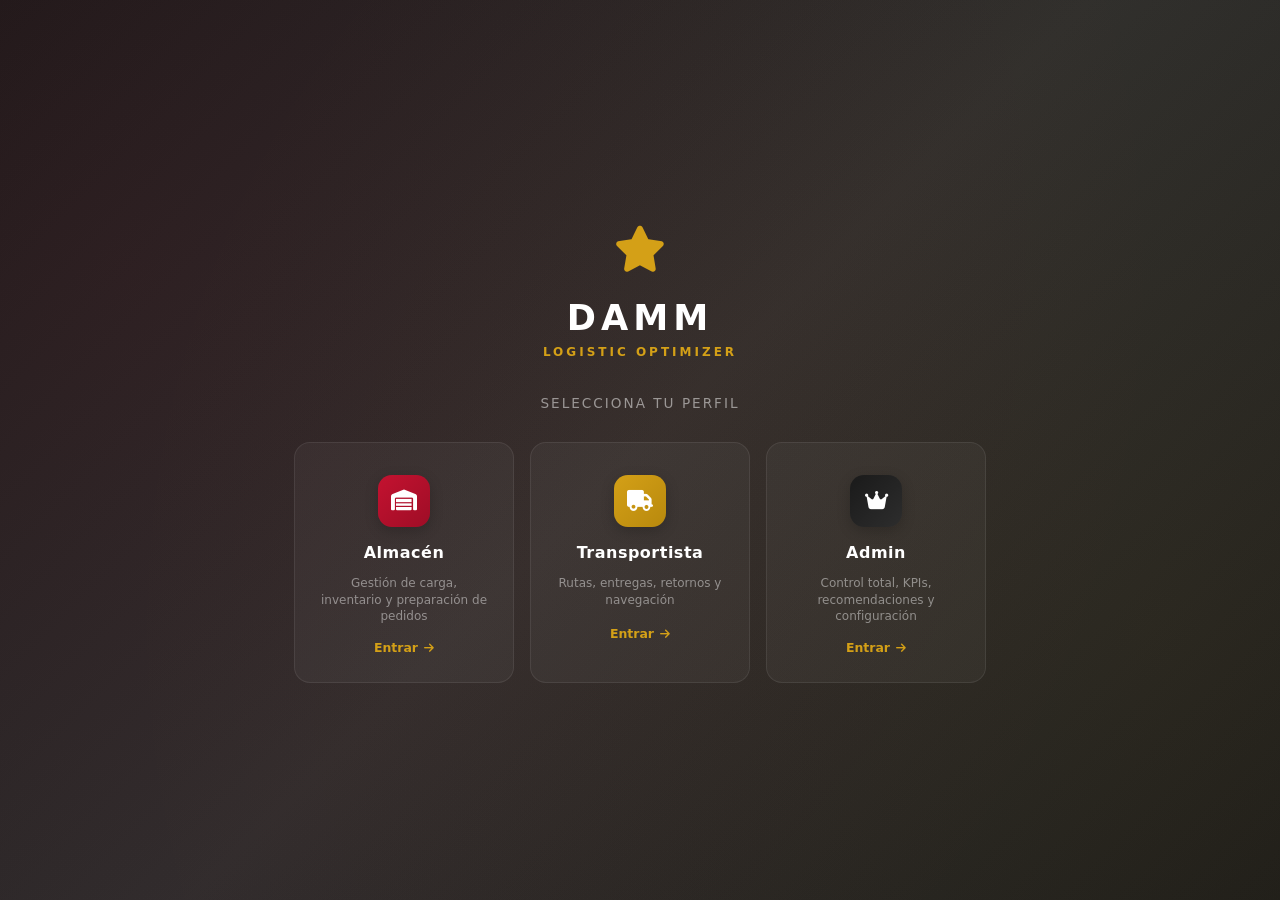
<file: index.html>
<!DOCTYPE html>
<html lang="es">

<head>
  <meta charset="UTF-8">
  <meta name="viewport" content="width=device-width, initial-scale=1.0">
  <title>Damm Logistic Optimizer — Acceso</title>
  <link href="https://cdn.jsdelivr.net/npm/bootstrap@5.3.3/dist/css/bootstrap.min.css" rel="stylesheet">
  <link rel="stylesheet" href="https://cdnjs.cloudflare.com/ajax/libs/font-awesome/6.5.1/css/all.min.css" />
  <link rel="stylesheet" href="css/style.css" />
  <style>
    #app,
    #modal-overlay,
    .leaflet-container,
    canvas {
      display: none !important;
    }

    #toast {
      display: none !important;
    }

    .role-card {
      text-decoration: none;
    }
  </style>
</head>

<body>

  <div id="role-screen">
    <div class="role-bg"></div>
    <div class="role-container">
      <div class="role-header">
        <div class="role-logo"><i class="fas fa-star"></i></div>
        <h1>DAMM</h1>
        <p class="role-subtitle">Logistic Optimizer</p>
      </div>
      <p class="role-prompt">Selecciona tu perfil</p>
      <div class="role-cards">
        <a href="app.html?role=warehouse" class="role-card">
          <div class="role-card-icon" style="background:linear-gradient(135deg,#C41230,#9E0D26)">
            <i class="fas fa-warehouse"></i>
          </div>
          <span class="role-card-title">Almacén</span>
          <span class="role-card-desc">Gestión de carga, inventario y preparación de pedidos</span>
          <span class="role-card-action">Entrar <i class="fas fa-arrow-right"></i></span>
        </a>
        <a href="app.html?role=carrier" class="role-card">
          <div class="role-card-icon" style="background:linear-gradient(135deg,#D4A017,#B8890D)">
            <i class="fas fa-truck"></i>
          </div>
          <span class="role-card-title">Transportista</span>
          <span class="role-card-desc">Rutas, entregas, retornos y navegación</span>
          <span class="role-card-action">Entrar <i class="fas fa-arrow-right"></i></span>
        </a>
        <a href="app.html?role=admin" class="role-card">
          <div class="role-card-icon" style="background:linear-gradient(135deg,#1A1A1A,#2D2D2D)">
            <i class="fas fa-crown"></i>
          </div>
          <span class="role-card-title">Admin</span>
          <span class="role-card-desc">Control total, KPIs, recomendaciones y configuración</span>
          <span class="role-card-action">Entrar <i class="fas fa-arrow-right"></i></span>
        </a>
      </div>
    </div>
  </div>

<script src="https://cdn.jsdelivr.net/npm/bootstrap@5.3.3/dist/js/bootstrap.bundle.min.js"></script>
</body>

</html>
</file>
<file: css/style.css>
:root {
  --damm-red: #C41230;
  --damm-red-dark: #9E0D26;
  --damm-red-light: #F9E1E5;
  --damm-red-lighter: #FDF0F2;
  --damm-gold: #D4A017;
  --damm-gold-dark: #B8890D;
  --damm-gold-light: #FDF3D0;
  --damm-dark: #1A1A1A;
  --damm-dark-2: #2D2D2D;

  --gray-50: #F9FAFB;
  --gray-100: #F3F4F6;
  --gray-200: #E5E7EB;
  --gray-300: #D1D5DB;
  --gray-400: #9CA3AF;
  --gray-500: #6B7280;
  --gray-600: #4B5563;
  --gray-700: #374151;
  --gray-800: #1F2937;
  --gray-900: #111827;

  --text-light: #6B7280;
  --danger: #DC2626;
  --warning: #F59E0B;
  --success: #16A34A;

  --zfin: #DC2626;
  --zplv: #2563EB;
  --uma: #16A34A;

  --radius: 12px;
  --radius-sm: 8px;
  --font: 'Inter', -apple-system, BlinkMacSystemFont, 'Segoe UI', system-ui, sans-serif;
  --shadow-sm: 0 1px 2px rgba(0, 0, 0, 0.05);
  --shadow: 0 1px 3px rgba(0, 0, 0, 0.08), 0 1px 2px rgba(0, 0, 0, 0.04);
  --shadow-md: 0 4px 6px -1px rgba(0, 0, 0, 0.07), 0 2px 4px -2px rgba(0, 0, 0, 0.05);
  --shadow-lg: 0 10px 15px -3px rgba(0, 0, 0, 0.08), 0 4px 6px -4px rgba(0, 0, 0, 0.04);
}

* {
  margin: 0;
  padding: 0;
  box-sizing: border-box;
}

/* ===== ROLE SELECTION SCREEN ===== */
#role-screen {
  position: fixed;
  inset: 0;
  z-index: 9999;
  display: flex;
  align-items: center;
  justify-content: center;
  transition: opacity 0.5s ease, transform 0.5s ease;
  overflow-y: auto;
  background: #1A1A1A;
}

.role-bg {
  position: absolute;
  inset: 0;
  background: linear-gradient(135deg, #1A1A1A 0%, #2D2D2D 50%, #1A1A1A 100%);
  z-index: 0;
}

.role-bg::before {
  content: '';
  position: absolute;
  top: -50%;
  left: -50%;
  width: 200%;
  height: 200%;
  background: radial-gradient(circle at 30% 40%, rgba(196, 18, 48, 0.08) 0%, transparent 50%),
    radial-gradient(circle at 70% 60%, rgba(212, 160, 23, 0.06) 0%, transparent 50%);
  z-index: 0;
}

.role-container {
  position: relative;
  z-index: 1;
  text-align: center;
  padding: 40px;
  max-width: 800px;
  width: 100%;
}

.role-header {
  margin-bottom: 32px;
}

.role-logo {
  width: 64px;
  height: 64px;
  background: transparent;
  border-radius: 16px;
  display: flex;
  align-items: center;
  justify-content: center;
  margin: 0 auto 16px;
  color: var(--damm-gold);
  font-size: 2.88rem;
  box-shadow: none;
}

.role-header h1 {
  color: #fff;
  font-size: 2.2rem;
  font-weight: 900;
  letter-spacing: 5px;
  margin: 0 0 4px;
}

.role-subtitle {
  color: var(--damm-gold);
  font-size: 0.75rem;
  font-weight: 600;
  letter-spacing: 3px;
  text-transform: uppercase;
  margin: 0;
}

.role-prompt {
  color: rgba(255, 255, 255, 0.5);
  font-size: 0.85rem;
  font-weight: 500;
  letter-spacing: 2px;
  text-transform: uppercase;
  margin: 0 0 28px;
}

.role-cards {
  display: flex;
  gap: 16px;
  justify-content: center;
  flex-wrap: wrap;
}

.role-card {
  background: rgba(255, 255, 255, 0.04);
  border: 1px solid rgba(255, 255, 255, 0.08);
  border-radius: 16px;
  padding: 32px 24px 24px;
  width: 220px;
  cursor: pointer;
  transition: all 0.3s ease;
  display: flex;
  flex-direction: column;
  align-items: center;
  gap: 10px;
  font-family: var(--font);
  text-align: center;
  position: relative;
  overflow: hidden;
}

.role-card::before {
  content: '';
  position: absolute;
  top: 0;
  left: 0;
  right: 0;
  height: 3px;
  background: var(--damm-red);
  transform: scaleX(0);
  transition: transform 0.3s ease;
}

.role-card:hover {
  background: rgba(255, 255, 255, 0.08);
  border-color: rgba(255, 255, 255, 0.15);
  transform: translateY(-4px);
  box-shadow: 0 12px 30px rgba(0, 0, 0, 0.3);
}

.role-card:hover::before {
  transform: scaleX(1);
}

.role-card-icon {
  width: 52px;
  height: 52px;
  border-radius: 14px;
  display: flex;
  align-items: center;
  justify-content: center;
  color: #fff;
  font-size: 1.3rem;
  box-shadow: 0 4px 14px rgba(0, 0, 0, 0.2);
  margin-bottom: 4px;
}

.role-card-title {
  color: #fff;
  font-size: 1rem;
  font-weight: 700;
  letter-spacing: 0.5px;
}

.role-card-desc {
  color: rgba(255, 255, 255, 0.45);
  font-size: 0.75rem;
  line-height: 1.4;
  min-height: 36px;
}

.role-card-action {
  color: var(--damm-gold);
  font-size: 0.78rem;
  font-weight: 600;
  display: flex;
  align-items: center;
  gap: 6px;
  margin-top: 4px;
  transition: gap 0.2s ease;
}

.role-card:hover .role-card-action {
  gap: 10px;
}

.role-card-action i {
  font-size: 0.7rem;
}

body {
  font-family: var(--font);
  -webkit-font-smoothing: antialiased;
  color: var(--gray-900);
  background: var(--gray-50);
}

/* ===== LAYOUT ===== */
#app {
  display: flex;
  min-height: 100vh;
}

/* ===== SIDEBAR ===== */
#sidebar {
  width: 240px;
  min-width: 240px;
  background: var(--damm-dark);
  display: flex;
  flex-direction: column;
  position: fixed;
  top: 0;
  left: 0;
  bottom: 0;
  z-index: 200;
  box-shadow: 2px 0 20px rgba(0, 0, 0, 0.15);
}

/* ===== SIDEBAR BRAND ===== */
.sidebar-brand {
  display: flex;
  align-items: center;
  background: transparent;
  padding: 24px 20px 20px;
  border-bottom: 1px solid rgba(255, 255, 255, 0.06);
}

.sidebar-star {
  width: 42px;
  height: 42px;
  background: transparent;
  box-shadow: none;
  border-radius: 10px;
  display: flex;
  align-items: center;
  justify-content: center;
  color: var(--damm-gold);
  font-size: 1.1rem;
  flex-shrink: 0;
}

.sidebar-brand-text h1 {
  color: #fff;
  font-weight: 900;
  font-size: 1.2rem;
  letter-spacing: 3px;
  line-height: 1.1;
  margin: 0;
}

.sidebar-brand-text .subtitle {
  font-size: 0.6rem;
  font-weight: 600;
  color: var(--damm-gold);
  letter-spacing: 1.2px;
  text-transform: uppercase;
  display: block;
  margin-top: 2px;
}

/* ===== SIDEBAR NAV ===== */
.sidebar-nav {
  flex: 1;
  display: flex;
  flex-direction: column;
  padding: 12px 10px;
  gap: 2px;
  overflow-y: auto;
}

.tab {
  display: flex;
  align-items: center;
  gap: 12px;
  width: 100%;
  padding: 11px 14px;
  border: none;
  background: transparent;
  color: rgba(255, 255, 255, 0.5);
  font-size: 0.82rem;
  font-weight: 500;
  font-family: var(--font);
  cursor: pointer;
  border-radius: 8px;
  transition: all 0.2s ease;
  text-align: left;
  position: relative;
}

.tab i {
  width: 20px;
  text-align: center;
  font-size: 0.9rem;
  flex-shrink: 0;
}

.tab:hover {
  color: #fff;
  background: rgba(255, 255, 255, 0.06);
}

.tab.active {
  color: #fff;
  background: rgba(196, 18, 48, 0.15);
  font-weight: 600;
}

.tab.active::before {
  content: '';
  position: absolute;
  left: 0;
  top: 50%;
  transform: translateY(-50%);
  width: 3px;
  height: 20px;
  background: var(--damm-red);
  border-radius: 0 3px 3px 0;
}

/* ===== SIDEBAR ACTIONS ===== */
.sidebar-actions {
  padding: 16px;
  border-top: 1px solid rgba(255, 255, 255, 0.06);
  display: flex;
  flex-direction: column;
  gap: 8px;
}

.sidebar-btn-outline {
  width: 100%;
  padding: 10px 14px;
  border: 1px solid rgba(255, 255, 255, 0.15);
  background: transparent;
  color: rgba(255, 255, 255, 0.7);
  border-radius: 8px;
  font-size: 0.78rem;
  font-weight: 600;
  font-family: var(--font);
  cursor: pointer;
  transition: all 0.2s ease;
  display: flex;
  align-items: center;
  gap: 8px;
  justify-content: center;
}

.sidebar-btn-outline:hover {
  color: #fff;
  border-color: rgba(255, 255, 255, 0.3);
  background: rgba(255, 255, 255, 0.05);
}

.sidebar-btn-primary {
  width: 100%;
  padding: 10px 14px;
  border: none;
  background: var(--damm-red);
  color: #fff;
  border-radius: 8px;
  font-size: 0.78rem;
  font-weight: 700;
  font-family: var(--font);
  cursor: pointer;
  transition: all 0.2s ease;
  display: flex;
  align-items: center;
  gap: 8px;
  justify-content: center;
  letter-spacing: 0.3px;
  box-shadow: 0 3px 10px rgba(196, 18, 48, 0.25);
}

.sidebar-btn-primary:hover {
  background: var(--damm-red-dark);
  box-shadow: 0 4px 14px rgba(196, 18, 48, 0.35);
  transform: translateY(-1px);
}

.sidebar-switch-role {
  display: flex;
  align-items: center;
  justify-content: center;
  gap: 6px;
  padding: 6px;
  font-size: 0.68rem;
  color: rgba(255, 255, 255, 0.3);
  text-decoration: none;
  font-family: var(--font);
  font-weight: 500;
  transition: color 0.2s ease;
  margin-top: 2px;
}

.sidebar-switch-role:hover {
  color: rgba(255, 255, 255, 0.6);
}

/* ===== CONTENT ===== */
#content {
  flex: 1;
  margin-left: 240px;
  overflow-y: auto;
  max-width: calc(1440px + 240px);
  width: 100%;
  padding: 28px 32px !important;
  min-height: 100vh;
}

.panel {
  display: none;
  animation: fadeIn 0.3s ease;
}

.panel.active {
  display: block;
}

@keyframes fadeIn {
  from {
    opacity: 0;
    transform: translateY(10px);
  }

  to {
    opacity: 1;
    transform: translateY(0);
  }
}

.panel h2 {
  font-size: 1.4rem;
  font-weight: 800;
  margin-bottom: 24px;
  display: flex;
  align-items: center;
  gap: 12px;
  color: var(--gray-900);
}

.panel h2::before {
  content: '';
  width: 4px;
  height: 28px;
  background: var(--damm-red);
  border-radius: 4px;
  display: inline-block;
  flex-shrink: 0;
}

/* ===== KPI CARDS ===== */
.kpi-card {
  background: #fff;
  border-radius: var(--radius);
  box-shadow: var(--shadow);
  padding: 20px 16px;
  text-align: center;
  border: 1px solid var(--gray-200);
  transition: all 0.25s ease;
  display: flex;
  flex-direction: column;
  align-items: center;
  gap: 8px;
  height: 100%;
}

.kpi-card:hover {
  transform: translateY(-3px);
  box-shadow: var(--shadow-lg);
  border-color: var(--damm-red-light);
}

.kpi-icon {
  width: 44px;
  height: 44px;
  border-radius: 10px;
  display: flex;
  align-items: center;
  justify-content: center;
  color: #fff;
  font-size: 1.1rem;
  box-shadow: 0 4px 12px rgba(0, 0, 0, 0.15);
}

.kpi-value {
  display: block;
  font-size: 2rem;
  font-weight: 800;
  color: var(--damm-dark);
  letter-spacing: -1px;
  line-height: 1.2;
}

.kpi-label {
  font-size: 0.65rem;
  color: var(--gray-500);
  text-transform: uppercase;
  letter-spacing: 1px;
  font-weight: 700;
}

/* ===== ROUTE ===== */
#routeMap {
  height: 480px;
  border-radius: var(--radius);
  overflow: hidden;
}

#routeStopList {
  max-height: 420px;
  overflow-y: auto;
}

#routeStopList .stop-item {
  display: flex;
  align-items: center;
  padding: 10px 16px;
  border-bottom: 1px solid var(--gray-200);
  font-size: 0.85rem;
  transition: all 0.15s ease;
  cursor: default;
}

#routeStopList .stop-item:hover {
  background: var(--damm-red-lighter);
}

#routeStopList .stop-item .stop-drag-handle {
  color: var(--gray-300);
  margin-right: 8px;
  font-size: 0.7rem;
  cursor: grab;
  flex-shrink: 0;
  visibility: hidden;
}

#routeStopList .stop-item[draggable="true"] .stop-drag-handle {
  visibility: visible;
}

#routeStopList .stop-item[draggable="true"] {
  cursor: grab;
}

#routeStopList .stop-item .stop-order {
  font-weight: 700;
  color: var(--damm-red);
  min-width: 28px;
  flex-shrink: 0;
}

#routeStopList .stop-item .stop-name {
  flex: 1;
  padding: 0 10px;
  font-weight: 500;
  min-width: 0;
  overflow: hidden;
  text-overflow: ellipsis;
  white-space: nowrap;
}

#routeStopList .stop-item .stop-time {
  color: var(--gray-400);
  font-size: 0.78rem;
  white-space: nowrap;
  flex-shrink: 0;
}

#routeStopList .stop-item:nth-child(odd) {
  background: var(--gray-50);
}

#routeStopList .stop-item:nth-child(odd):hover {
  background: var(--damm-red-lighter);
}

#routeStopList .stop-item.high-priority {
  border-left: 3px solid var(--damm-red);
  background: var(--damm-red-lighter);
}

#routeStopList .stop-item.dragging {
  opacity: 0.4;
}

#routeStopList .stop-item.drag-over {
  border-top: 2px solid var(--damm-red);
}

.metric-row {
  display: flex;
  gap: 28px;
  flex-wrap: wrap;
}

.metric-row .metric {
  text-align: center;
}

.metric-row .metric .val {
  font-size: 1.3rem;
  font-weight: 700;
  color: var(--damm-red);
  display: block;
}

.metric-row .metric .lbl {
  font-size: 0.7rem;
  color: var(--gray-400);
  text-transform: uppercase;
  letter-spacing: 0.5px;
  font-weight: 600;
}

.route-metrics {
  background: linear-gradient(135deg, var(--damm-red-lighter), #fff);
  border: 1px solid var(--gray-200);
}

/* ===== TRUCK ===== */
.truck-view {
  background: var(--gray-50);
  border: 2px solid var(--gray-700);
  border-radius: 6px;
  min-height: 160px;
  display: flex;
  padding: 6px;
  gap: 3px;
  overflow-x: auto;
}

.truck-view .pallet-cell {
  width: 56px;
  min-width: 56px;
  height: 110px;
  border: 1.5px solid rgba(0, 0, 0, 0.12);
  border-radius: 4px;
  display: flex;
  flex-direction: column;
  align-items: center;
  justify-content: center;
  font-size: 0.6rem;
  text-align: center;
  cursor: pointer;
  transition: all 0.2s ease;
  position: relative;
}

.truck-view .pallet-cell:hover {
  transform: scale(1.1) translateY(-4px);
  z-index: 5;
  box-shadow: 0 8px 20px rgba(0, 0, 0, 0.2);
}

.truck-view .pallet-cell .pallet-qty {
  font-weight: 700;
  font-size: 0.75rem;
}

.truck-view .pallet-cell .pallet-label {
  font-size: 0.55rem;
  opacity: 0.8;
}

.truck-view .pallet-cell .unload-order {
  position: absolute;
  top: 2px;
  right: 2px;
  background: rgba(0, 0, 0, 0.7);
  color: #fff;
  border-radius: 50%;
  width: 18px;
  height: 18px;
  font-size: 0.55rem;
  display: flex;
  align-items: center;
  justify-content: center;
  font-weight: 700;
}

.truck-labels {
  display: flex;
  justify-content: space-between;
  font-size: 0.68rem;
  color: var(--gray-400);
  padding: 2px 10px;
  margin-bottom: 4px;
  font-weight: 600;
  text-transform: uppercase;
  letter-spacing: 0.5px;
}

.truck-legend {
  display: flex;
  gap: 16px;
  flex-wrap: wrap;
  margin-top: 10px;
  font-size: 0.78rem;
}

.truck-legend .legend-item {
  display: flex;
  align-items: center;
  gap: 6px;
  font-weight: 500;
}

.truck-legend .legend-color {
  width: 14px;
  height: 14px;
  border-radius: 4px;
  border: 1px solid rgba(0, 0, 0, 0.08);
}

#loadPalletList .pallet-group {
  margin-bottom: 16px;
}

#loadPalletList .pallet-group:last-child {
  margin-bottom: 0;
}

#loadPalletList .pallet-group h6 {
  font-weight: 700;
  color: var(--damm-red);
}

#loadPalletList .pallet-group td,
#loadPalletList .pallet-group th {
  padding: 6px 10px;
  border-bottom: 1px solid var(--gray-200);
  text-align: left;
  font-size: 0.8rem;
}

#loadPalletList .pallet-group th {
  background: var(--gray-50);
  font-weight: 600;
  font-size: 0.7rem;
  text-transform: uppercase;
  letter-spacing: 0.3px;
  color: var(--gray-600);
}

/* ===== RECOMMENDATIONS ===== */
#recommendationsList .rec-card {
  border-left: 4px solid var(--damm-red);
  padding: 20px;
  margin-bottom: 14px;
  background: #fff;
  border-radius: 0 var(--radius) var(--radius) 0;
  box-shadow: var(--shadow-sm);
  border: 1px solid var(--gray-200);
  border-left-width: 4px;
  transition: all 0.2s ease;
}

#recommendationsList .rec-card:hover {
  box-shadow: var(--shadow-md);
  transform: translateX(3px);
}

#recommendationsList .rec-card.high {
  border-left-color: var(--damm-red);
}

#recommendationsList .rec-card.medium {
  border-left-color: var(--damm-gold);
}

#recommendationsList .rec-card.low {
  border-left-color: var(--uma);
}

#recommendationsList .rec-card .rec-title {
  font-weight: 700;
  font-size: 0.95rem;
  margin: 6px 0 4px;
  color: var(--gray-900);
}

#recommendationsList .rec-card .rec-desc {
  font-size: 0.85rem;
  color: var(--gray-700);
  margin: 4px 0;
}

#recommendationsList .rec-card .rec-explain {
  font-size: 0.78rem;
  color: var(--gray-600);
  background: var(--gray-50);
  padding: 10px 12px;
  border-radius: 6px;
  margin-top: 8px;
  border: 1px solid var(--gray-200);
}

#recommendationsList .rec-card .rec-impact {
  display: inline-flex;
  align-items: center;
  gap: 4px;
  padding: 3px 10px;
  border-radius: 20px;
  font-size: 0.68rem;
  font-weight: 700;
  text-transform: uppercase;
  letter-spacing: 0.5px;
}

#recommendationsList .rec-card .rec-impact.high {
  background: var(--damm-red-light);
  color: var(--damm-red-dark);
}

#recommendationsList .rec-card .rec-impact.medium {
  background: var(--damm-gold-light);
  color: var(--damm-gold-dark);
}

#recommendationsList .rec-card .rec-impact.low {
  background: #DCFCE7;
  color: #16A34A;
}

/* ===== DATA TABS ===== */
.data-tab {
  padding: 7px 16px;
  border: none;
  background: transparent;
  cursor: pointer;
  font-size: 0.82rem;
  font-weight: 600;
  border-radius: 6px;
  color: var(--gray-600);
  transition: all 0.15s ease;
  font-family: var(--font);
  display: inline-flex;
  align-items: center;
  gap: 7px;
}

.data-tab:hover {
  color: var(--gray-900);
  background: rgba(255, 255, 255, 0.5);
}


.data-tab.active { background: #fff; color: var(--damm-red); box-shadow: var(--shadow-sm); }

.data-table-container .table-wrap { max-height: 520px; overflow-y: auto; overflow-x: auto; }
.data-table-container .table-wrap table { min-width: max-content; }
.data-table-container table { width: 100%; border-collapse: collapse; margin-bottom: 0; font-size: 0.82rem; }
.data-table-container th { background: var(--gray-50); padding: 12px 28px; text-align: left; font-weight: 600; white-space: nowrap; border-bottom: 2px solid var(--gray-200); position: sticky; top: 0; color: var(--gray-600); font-size: 0.72rem; text-transform: uppercase; letter-spacing: 0.3px; }
.data-table-container td { padding: 10px 28px; border-bottom: 1px solid var(--gray-200); white-space: nowrap; }
.data-table-container tr:hover td { background: var(--damm-red-lighter); }

/* ===== MODAL ===== */
.modal-overlay {
  position: fixed;
  inset: 0;
  background: rgba(26, 26, 26, 0.6);
  backdrop-filter: blur(8px);
  display: flex;
  align-items: center;
  justify-content: center;
  z-index: 1055;
  animation: fadeIn 0.2s ease;
}

.modal-overlay.hidden {
  display: none;
}

.modal-overlay .modal-content {
  animation: modalSlide 0.25s ease;
}

@keyframes modalSlide {
  from {
    opacity: 0;
    transform: scale(0.95) translateY(10px);
  }

  to {
    opacity: 1;
    transform: scale(1) translateY(0);
  }
}

/* ===== CARD OVERRIDES ===== */
.card {
  border: 1px solid var(--gray-200);
  box-shadow: var(--shadow-sm);
  border-radius: var(--radius);
  transition: all 0.2s ease;
}

.card:hover {
  box-shadow: var(--shadow-md);
}

.card-title {
  font-weight: 700;
  font-size: 0.95rem;
  color: var(--gray-800);
}

/* ===== SELECT/DROPDOWN ===== */
.form-select-sm,
.form-control-sm {
  font-size: 0.8rem;
  border-radius: 6px;
}

.form-select-sm:focus,
.form-control-sm:focus {
  border-color: var(--damm-red);
  box-shadow: 0 0 0 0.2rem rgba(196, 18, 48, 0.15);
}

/* ===== SCROLLBAR ===== */
::-webkit-scrollbar {
  width: 6px;
  height: 6px;
}

::-webkit-scrollbar-track {
  background: transparent;
}

::-webkit-scrollbar-thumb {
  background: var(--gray-300);
  border-radius: 3px;
}

::-webkit-scrollbar-thumb:hover {
  background: var(--gray-400);
}

/* ===== SIDEBAR SCROLLBAR ===== */
#sidebar::-webkit-scrollbar-thumb {
  background: rgba(255, 255, 255, 0.1);
}

#sidebar::-webkit-scrollbar-thumb:hover {
  background: rgba(255, 255, 255, 0.2);
}

/* ===== HINT ===== */
.hint {
  color: var(--gray-400);
  font-style: italic;
  padding: 24px;
  text-align: center;
}

/* ===== DYNAMIC TABLES ===== */
#revList table,
#revIntegration table {
  width: 100%;
  border-collapse: collapse;
  font-size: 0.82rem;
}

#revList td,
#revList th,
#revIntegration td,
#revIntegration th {
  padding: 6px 8px;
  border-bottom: 1px solid var(--gray-200);
  text-align: left;
}

#revList th,
#revIntegration th {
  background: var(--gray-50);
  font-weight: 600;
  font-size: 0.72rem;
  text-transform: uppercase;
  letter-spacing: 0.3px;
  color: var(--gray-600);
}

/* Leaflet container */
.leaflet-container {
  border-radius: var(--radius);
}

/* ===== MOBILE FLOATING CHANGE-ROLE BUTTON ===== */
.btn-mobile-switch-role {
  position: fixed;
  z-index: 9999;
  display: none;
  align-items: center;
  gap: 8px;
  padding: 12px 20px;
  border-radius: 50px;
  background: var(--damm-gold);
  color: #1A1A1A;
  font-size: 0.85rem;
  font-weight: 700;
  text-decoration: none;
  box-shadow: 0 4px 20px rgba(212, 160, 23, 0.5);
  transition: transform 0.2s ease, box-shadow 0.2s ease;
  font-family: var(--font);
}
.btn-mobile-switch-role i {
  font-size: 1rem;
}
.btn-mobile-switch-role:hover {
  transform: scale(1.05);
  box-shadow: 0 6px 28px rgba(212, 160, 23, 0.65);
  color: #1A1A1A;
}
@media (max-width: 991.98px) {
  .btn-mobile-switch-role {
    display: flex;
    bottom: 24px;
    right: 50%;
    transform: translateX(50%);
  }
  .btn-mobile-switch-role:hover {
    transform: translateX(50%) scale(1.05);
  }
}

/* ===== RESPONSIVE ===== */
@media (max-width: 992px) {
  #sidebar {
    width: 60px;
    min-width: 60px;
  }

  .sidebar-brand {
    padding: 16px 10px;
    justify-content: center;
  }

  .sidebar-brand-text {
    display: none;
  }

  .sidebar-star {
    margin: 0;
  }

  .tab {
    padding: 12px 10px;
    justify-content: center;
  }

  .tab i {
    margin: 0;
  }

  .tab span {
    display: none;
  }

  .sidebar-actions {
    padding: 10px;
  }

  .sidebar-btn-outline span,
  .sidebar-btn-primary span {
    display: none;
  }

  .sidebar-btn-outline,
  .sidebar-btn-primary {
    padding: 10px;
    justify-content: center;
  }

  .sidebar-switch-role {
    font-size: 0;
    gap: 0;
  }
  .sidebar-switch-role i {
    font-size: 0.9rem;
  }
  .sidebar-switch-role:hover {
    color: var(--damm-gold);
  }

  #content {
    margin-left: 60px;
    padding: 20px 16px !important;
  }
}

@media (max-width: 576px) {
  #sidebar {
    width: 48px;
    min-width: 48px;
  }

  .tab {
    padding: 10px 6px;
    font-size: 0;
  }

  .tab i {
    font-size: 1rem;
  }

  .sidebar-star {
    width: 32px;
    height: 32px;
    font-size: 0.85rem;
  }

  .sidebar-switch-role {
    font-size: 0;
    gap: 0;
  }
  .sidebar-switch-role i {
    font-size: 0.9rem;
  }
  .sidebar-switch-role:hover {
    color: var(--damm-gold);
  }

  #content {
    margin-left: 48px;
    padding: 16px 12px !important;
  }
}

/* Mobile scroll fix for role cards */
@media (max-height: 700px), (max-width: 575.98px) {
  #role-screen {
    align-items: flex-start;
    padding-top: 20px;
  }
  .role-cards::after {
    content: '';
    display: block;
    height: 40px;
    width: 100%;
  }
}
</file>
